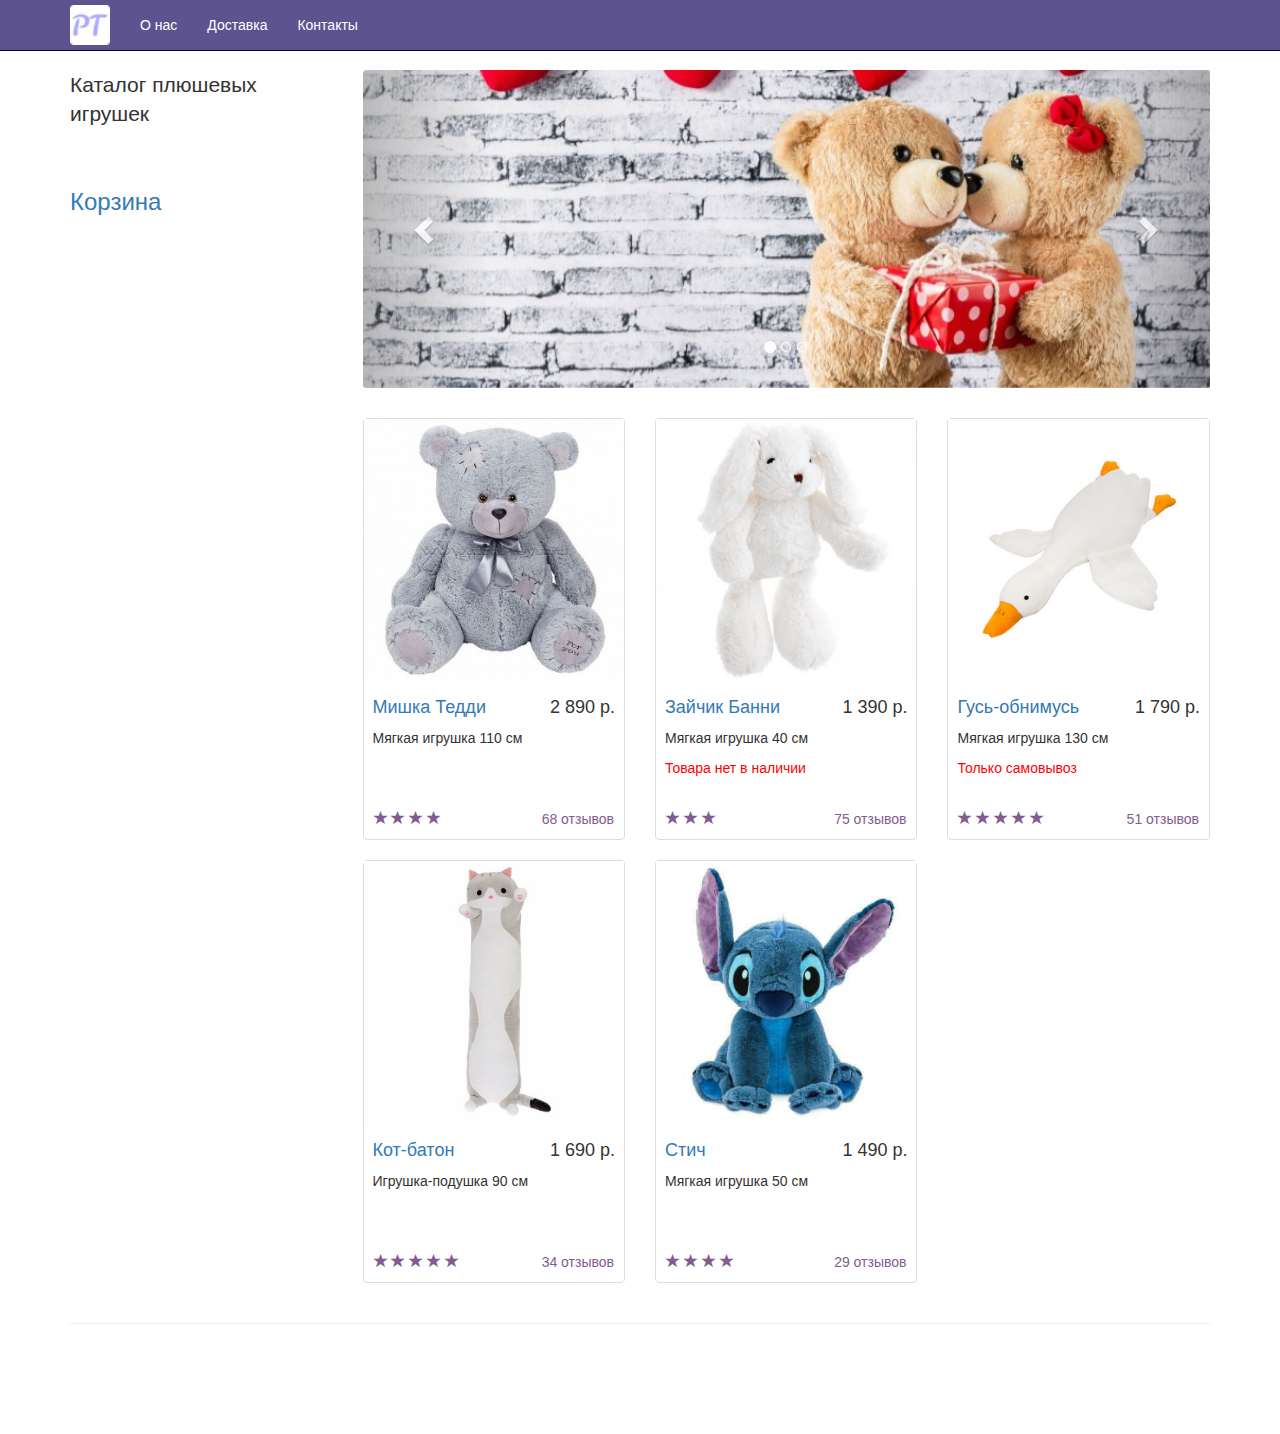
<file: index.html>
<!DOCTYPE html>
<html>

<head>
    <meta charset="utf-8">

    <title>PlushToys</title>
    <link href="css/bootstrap.min.css" rel="stylesheet">
	<link href="css/style.css" rel="stylesheet">
  <link rel="shortcut icon" href="img/logo-192x192.png" type="image/png">
	<!-- jQuery -->
    <script src="js/jquery.js"></script>

    <!-- Bootstrap Core JavaScript -->
    <script src="js/bootstrap.min.js"></script>
	
	<script src="js/shop.js"></script>
</head>

<body>
   <nav class="navbar navbar-inverse navbar-fixed-top" role="navigation" style="background-color: rgb(93, 84, 143);">
    <div class="container">
        <!--<div class="navbar-header"> -->
            <a class="navbar-brand" href="#" style="color: white;"><img src="img/logo-32x32.png"></a>
        <!-- </div> -->
        <div class="collapse navbar-collapse" id="bs-example-navbar-collapse-1">
            <ul class="nav navbar-nav">
                <li>
                    <a href="html/about.html" style="color: white;">О нас</a>
                </li>
                <li>
                    <a href="html/services.html" style="color: white;">Доставка</a>
                </li>
                <li>
                    <a href="html/contacts.html" style="color: white;">Контакты</a>
                </li>
            </ul>
        </div>
    </div>
</nav>

    </nav>

    <div class="container">

        <div class="row">

            <div class="col-md-3">
                <p class="lead">Каталог плюшевых игрушек</p>
				<br>
				<h3><a href="" class="cart-link" data-toggle="modal" data-target="#Cart"> Корзина </a> </h3>
            </div>

            <div class="col-md-9">

                <div class="row carousel-holder">

                    <div class="col-md-12">
                        <div id="carousel-example-generic" class="carousel slide" data-ride="carousel">
                            <ol class="carousel-indicators">
                                <li data-target="#carousel-example-generic" data-slide-to="0" class="active"></li>
                                <li data-target="#carousel-example-generic" data-slide-to="1"></li>
                                <li data-target="#carousel-example-generic" data-slide-to="2"></li>
                            </ol>
                            <div class="carousel-inner">
                                <div class="item active">
                                    <img class="slide-image" src="img/800x300(1).jpg" alt="">
                                </div>
                                <div class="item">
                                    <img class="slide-image" src="img/800x300(2).jpg" alt="">
                                </div>
                                <div class="item">
                                    <img class="slide-image" src="img/800x300(3).jpg" alt="">
                                </div>
                            </div>
                            <a class="left carousel-control" href="#carousel-example-generic" data-slide="prev">
                                <span class="glyphicon glyphicon-chevron-left"></span>
                            </a>
                            <a class="right carousel-control" href="#carousel-example-generic" data-slide="next">
                                <span class="glyphicon glyphicon-chevron-right"></span>
                            </a>
                        </div>
                    </div>

                </div>

                <div class="row">

                    <div class="col-sm-4 col-lg-4 col-md-4">
                        <div class="thumbnail">
                            <img src="img/goods/320x150(1).jpg" alt="">
                            <div class="caption">
                                <h4 class="pull-right">2 890 р.</h4>
                                <h4><a href="" data-toggle="modal" data-target="#FirstGoodModal">Мишка Тедди</a>
                                </h4>
                                <p>Мягкая игрушка 110 см</p>
                            </div>
                            <div class="ratings">
                                <p class="pull-right">68 отзывов</p>
                                <p>
                                    <span class="glyphicon glyphicon-star"></span>
                                    <span class="glyphicon glyphicon-star"></span>
                                    <span class="glyphicon glyphicon-star"></span>
                                    <span class="glyphicon glyphicon-star"></span>
                                </p>
                            </div>
                        </div>
                    </div>

                    <div class="col-sm-4 col-lg-4 col-md-4">
                        <div class="thumbnail">
                            <img src="img/goods/320x150(2).jpg" alt="">
                            <div class="caption">
                                <h4 class="pull-right">1 390 р.</h4>
                                <h4><a href="" data-toggle="modal" data-target="#SecondGoodModal">Зайчик Банни</a>
                                </h4>
                                <p>Мягкая игрушка 40 см</p>
                                <p><font color="red">Товара нет в наличии</font></p>
                            </div>
                            <div class="ratings">
                                <p class="pull-right">75 отзывов</p>
                                <p>
                                    <span class="glyphicon glyphicon-star"></span>
                                    <span class="glyphicon glyphicon-star"></span>
                                    <span class="glyphicon glyphicon-star"></span> 
                                </p>
                            </div>
                        </div>
                    </div>

                    <div class="col-sm-4 col-lg-4 col-md-4">
                        <div class="thumbnail">
                            <img src="img/goods/320x150(3).jpg" alt="">
                            <div class="caption">
                                <h4 class="pull-right">1 790 р.</h4>
                                <h4><a href="" data-toggle="modal" data-target="#ThirdGoodModal">Гусь-обнимусь</a>
                                </h4>
                                <p>Мягкая игрушка 130 см</p>
                                <p><font color="red">Только самовывоз</font></p>
                            </div>
                            <div class="ratings">
                                <p class="pull-right">51 отзывов</p>
                                <p>
                                    <span class="glyphicon glyphicon-star"></span>
                                    <span class="glyphicon glyphicon-star"></span>
                                    <span class="glyphicon glyphicon-star"></span>
                                    <span class="glyphicon glyphicon-star"></span>
                                    <span class="glyphicon glyphicon-star"></span>
                                </p>
                            </div>
                        </div>
                    </div>

                    <div class="col-sm-4 col-lg-4 col-md-4">
                        <div class="thumbnail">
                            <img src="img/goods/320x150(4).jpg" alt="">
                            <div class="caption">
                                <h4 class="pull-right">1 690 р.</h4>
                                <h4><a href="" data-toggle="modal" data-target="#FourthGoodModal">Кот-батон</a>
                                </h4>
                                <p>Игрушка-подушка 90 см</p>
                            </div>
                            <div class="ratings">
                                <p class="pull-right">34 отзывов</p>
                                <p>
                                    <span class="glyphicon glyphicon-star"></span>
                                    <span class="glyphicon glyphicon-star"></span>
                                    <span class="glyphicon glyphicon-star"></span>
                                    <span class="glyphicon glyphicon-star"></span>
                                    <span class="glyphicon glyphicon-star"></span>
                                </p>
                            </div>
                        </div>
                    </div>

                    <div class="col-sm-4 col-lg-4 col-md-4">
                        <div class="thumbnail">
                            <img src="img/goods/320x150(5).jpg" alt="">
                            <div class="caption">
                                <h4 class="pull-right">1 490 р.</h4>
                                <h4><a href="" data-toggle="modal" data-target="#FifthGoodModal">Стич</a>
                                </h4>
                                <p>Мягкая игрушка 50 см</p>
                            </div>
                            <div class="ratings">
                                <p class="pull-right">29 отзывов</p>
                                <p>
                                    <span class="glyphicon glyphicon-star"></span>
                                    <span class="glyphicon glyphicon-star"></span>
                                    <span class="glyphicon glyphicon-star"></span>
                                    <span class="glyphicon glyphicon-star"></span>
                                </p>
                            </div>
                        </div>
                    </div>

                </div>

            </div>

        </div>

    </div>
    <!-- /.container -->

    <div class="container">

        <hr>

        <!-- Footer -->
        <footer>
            <div class="row">
                <div class="col-lg-12">
                    <p></p>
                </div>
            </div>
        </footer>

    </div>
    <!-- /.container -->
	
	<div class="modal fade" id="FirstGoodModal">
  <div class="modal-dialog">
    <div class="modal-content">
      <div class="modal-header">
        <button type="button" class="close" data-dismiss="modal" aria-label="Close"><span aria-hidden="true">&times;</span></button>
        <h4 class="modal-title">Мишка Тедди</h4>
      </div>
      <div class="modal-body">
	  <img src="img/goods/320x150(1).jpg"
        <p>Мишка Тедди – популярная игрушка</p> <p>Его мягкая, плюшевая шерсть создает ощущение нежности, словно он облачен в самый теплый пух. Яркие глаза Мишки Тедди говорят с вами языком доброты и верности. Завершающим штрихом является маленькая бантик на шее Мишки, как символ его преданности и готовности подарить Вам море умиротворения.</p>
		<button class="btn-primary add-to-busket-btn"><span class="glyphicon glyphicon-shopping-cart"></span> Добавить в корзину </button>
		<div class="add-to-busket-block">
			<button class="btn-primary btn-minus">-</button>
			<input class="form-control count-input" />
			<button class="btn-primary btn-plus">+</button>
			<button class="btn-success"><span class="glyphicon glyphicon-ok ok-1"></span></button>
		</div>
      </div>
      <div class="modal-footer">
        <button type="button" class="btn btn-default btn-close" data-dismiss="modal">Закрыть</button>
        <button type="button" class="btn btn-primary">Сохранить изменения</button>
      </div>
    </div><!-- /.modal-content -->
  </div><!-- /.modal-dialog -->
</div><!-- /.modal -->

<div class="modal fade" id="SecondGoodModal">
  <div class="modal-dialog">
    <div class="modal-content">
      <div class="modal-header">
        <button type="button" class="close" data-dismiss="modal" aria-label="Close"><span aria-hidden="true">&times;</span></button>
        <h4 class="modal-title">Зайчик Банни</h4>
      </div>
      <div class="modal-body">
	  <img src="img/goods/320x150(2).jpg"
        <p>Зайчик Банни – Ваш маленький друг <p>Его ушки, словно облачка, создают впечатление нежности и подмигивают вам, приглашая в мир веселья и игр. Мягкие, подвижные лапки позволяют Зайчику Банни принимать разные позы, будто он готов к игре и веселью. С Зайчиком Банни рядом, Вы всегда можете быть уверены, что у вас есть надежный друг, готовый поддержать вас в любой ситуации.</p>
		<button class="btn-primary add-to-busket-btn"><span class="glyphicon glyphicon-shopping-cart"></span>  Добавить в корзину </button>
		<div class="add-to-busket-block">
			<button class="btn-primary btn-minus">-</button>
			<input class="form-control count-input" />
			<button class="btn-primary btn-plus">+</button>
			<button class="btn-success"><span class="glyphicon glyphicon-ok ok-2"></span></button>
		</div>
      </div>
      <div class="modal-footer">
        <button type="button" class="btn btn-default btn-close" data-dismiss="modal">Закрыть</button>
        <button type="button" class="btn btn-primary">Сохранить изменения</button>
      </div>
    </div><!-- /.modal-content -->
  </div><!-- /.modal-dialog -->
</div><!-- /.modal -->


	<div class="modal fade" id="ThirdGoodModal">
  <div class="modal-dialog">
    <div class="modal-content">
      <div class="modal-header">
        <button type="button" class="close" data-dismiss="modal" aria-label="Close"><span aria-hidden="true">&times;</span></button>
        <h4 class="modal-title">Гусь-обнимусь</h4>
      </div>
      <div class="modal-body">
	  <img src="img/goods/320x150(3).jpg"
        <p>Гусь-обнимусь – пушистый терапевт <p>Его мягкие крылья словно созданы для того, чтобы пригласить Вас в ласковое объятие и подарить ощущение безопасности. Добрые глаза Гуся-обнимусь наполнены теплом и пониманием. Он готов стать Вашим лучшим слушателем и другом. Его милый клюв и ножки создают уютное впечатление, словно он приглашает Вас на вдохновляющую прогулку по мягким облакам.</p>
		<button class="btn-primary add-to-busket-btn"><span class="glyphicon glyphicon-shopping-cart"></span> Добавить в корзину  </button>
		<div class="add-to-busket-block">
			<button class="btn-primary btn-minus">-</button>
			<input class="form-control count-input" />
			<button class="btn-primary btn-plus">+</button>
			<button class="btn-success"><span class="glyphicon glyphicon-ok ok-3"></span></button>
		</div>
      </div>
      <div class="modal-footer">
        <button type="button" class="btn btn-default btn-close" data-dismiss="modal">Закрыть</button>
        <button type="button" class="btn btn-primary">Сохранить изменения</button>
      </div>
    </div><!-- /.modal-content -->
  </div><!-- /.modal-dialog -->
</div><!-- /.modal -->

<div class="modal fade" id="FourthGoodModal">
  <div class="modal-dialog">
    <div class="modal-content">
      <div class="modal-header">
        <button type="button" class="close" data-dismiss="modal" aria-label="Close"><span aria-hidden="true">&times;</span></button>
        <h4 class="modal-title">Кот-батон</h4>
      </div>
      <div class="modal-body">
	  <img src="img/goods/320x150(4).jpg"
        <p>Кот-батон – милый союзник <p>Любопытные глаза Кота-батона загадочно сверкают, словно зовут Вас в мир веселья и волшебства. Его маленький хвостик — настоящий символ игривости, готовый вам дарить радость и веселье. Миленькое брюшко Кота-батона создает ощущение комфорта и беззаветной дружбы. </p>
		<button class="btn-primary add-to-busket-btn"><span class="glyphicon glyphicon-shopping-cart"></span>  Добавить в корзину </button>
		<div class="add-to-busket-block">
			<button class="btn-primary btn-minus">-</button>
			<input class="form-control count-input" />
			<button class="btn-primary btn-plus">+</button>
			<button class="btn-success"><span class="glyphicon glyphicon-ok ok-4"></span></button>
		</div>
      </div>
      <div class="modal-footer">
        <button type="button" class="btn btn-default btn-close" data-dismiss="modal">Закрыть</button>
        <button type="button" class="btn btn-primary">Сохранить изменения</button>
      </div>
    </div><!-- /.modal-content -->
  </div><!-- /.modal-dialog -->
</div><!-- /.modal -->

<div class="modal fade" id="FifthGoodModal">
  <div class="modal-dialog">
    <div class="modal-content">
      <div class="modal-header">
        <button type="button" class="close" data-dismiss="modal" aria-label="Close"><span aria-hidden="true">&times;</span></button>
        <h4 class="modal-title">Стич</h4>
      </div>
      <div class="modal-body">
	  <img src="img/goods/320x150(5).jpg"
        <p>Стич – озорной спутник <p>Стич не просто плюшевая игрушка, это настоящий друг для Ваших веселых моментов. Стич выглядит как пришелец из самого веселого уголка галактики. Его яркий цвет и большие глаза не оставят вас равнодушными. Невероятные ушки Стича как крылья, готовые поднять Вас в воздух в мир воображения и удивительных снов.</p>
		<button class="btn-primary add-to-busket-btn"><span class="glyphicon glyphicon-shopping-cart"></span>  Добавить в корзину </button>
		<div class="add-to-busket-block">
			<button class="btn-primary btn-minus">-</button>
			<input class="form-control count-input" />
			<button class="btn-primary btn-plus">+</button>
			<button class="btn-success"><span class="glyphicon glyphicon-ok ok-5"></span></button>
		</div>
      </div>
      <div class="modal-footer">
        <button type="button" class="btn btn-default btn-close" data-dismiss="modal">Закрыть</button>
        <button type="button" class="btn btn-primary">Сохранить изменения</button>
      </div>
    </div><!-- /.modal-content -->
  </div><!-- /.modal-dialog -->
</div><!-- /.modal -->

	<div class="modal fade" id="Cart">
  <div class="modal-dialog">
    <div class="modal-content">
      <div class="modal-header">
        <button type="button" class="close" data-dismiss="modal" aria-label="Close"><span aria-hidden="true">&times;</span></button>
        <h4 class="modal-title">Корзина</h4>
      </div>
      <div class="modal-body cart-body">
	
      </div>
      <div class="modal-footer">
	  		<button type="button" class="btn btn-default btn-close" OnClick="clearCart(); $('.cart-body').html('');"> Очистить корзину </button>
        <button type="button" class="btn btn-default btn-close" data-dismiss="modal">Закрыть</button>
        <button type="button" class="btn btn-primary btn-order">Заказать</button>
      </div>
    </div><!-- /.modal-content -->
  </div><!-- /.modal-dialog -->
</div><!-- /.modal -->


    

</body>

</html>
</file>
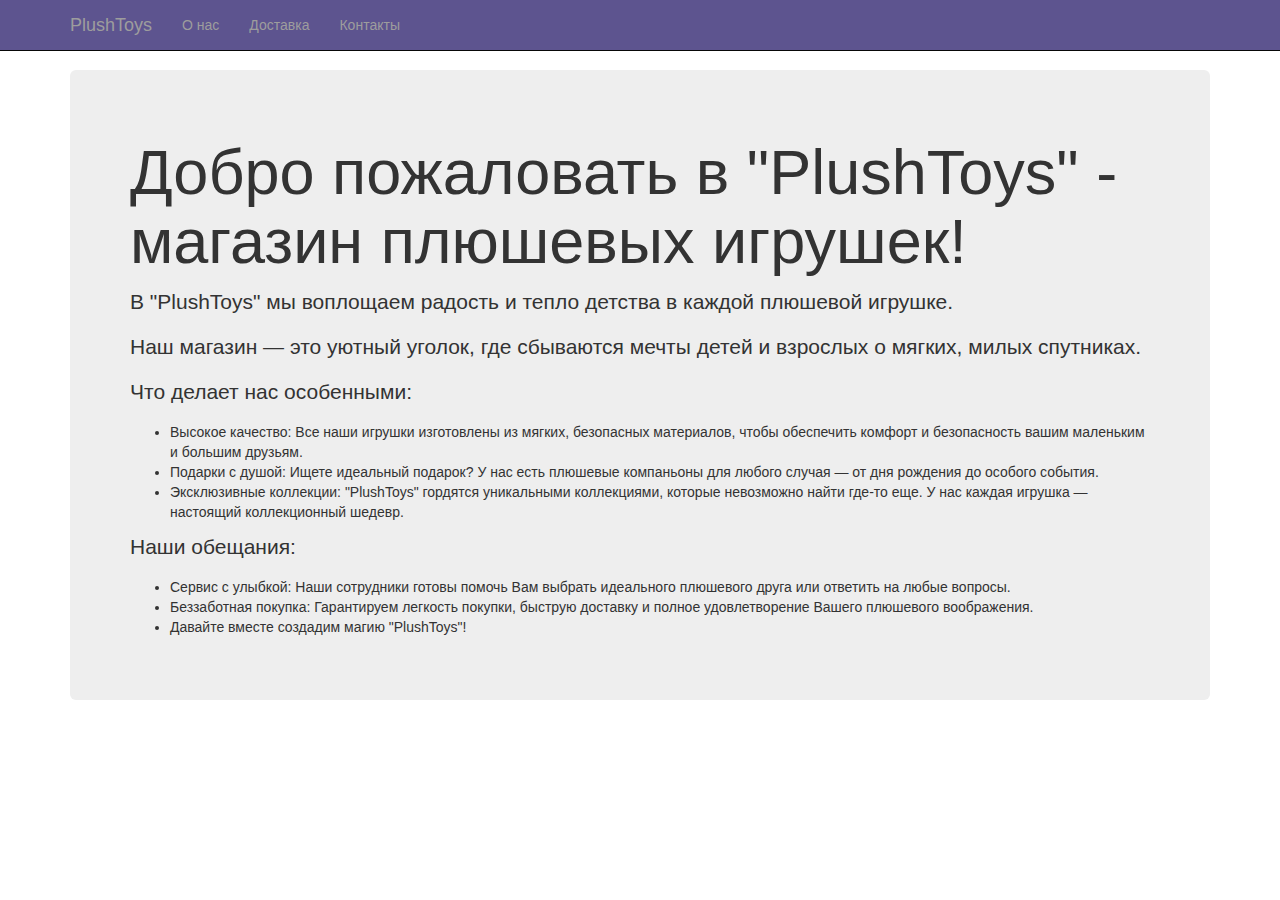
<file: html/about.html>
<!DOCTYPE html>
<html>

<head>
    <meta charset="utf-8">

    <title>PlushToys</title>
    <link href="../css/bootstrap.min.css" rel="stylesheet">
	<link href="../css/style.css" rel="stylesheet">
    <link rel="shortcut icon" href="img/logo-192x192.png" type="image/png">

</head>

<body>
    <nav class="navbar navbar-inverse navbar-fixed-top" role="navigation" style="background-color: rgb(93, 84, 143);">
        <div class="container">
            <div class="navbar-header">
                <a class="navbar-brand" href="../index.html">PlushToys</a>
            </div>
            <div class="collapse navbar-collapse" id="bs-example-navbar-collapse-1">
                <ul class="nav navbar-nav">
                    <li>
                        <a href="#">О нас</a>
                    </li>
                    <li>
                        <a href="services.html">Доставка</a>
                    </li>
                    <li>
                        <a href="contacts.html">Контакты</a>
                    </li>
                </ul>
            </div>
        </div>
    </nav>

    <div class="container">
        <div class="jumbotron">
            <h1>Добро пожаловать в "PlushToys" - магазин плюшевых игрушек!</h1>
            <p>В "PlushToys" мы воплощаем радость и тепло детства в каждой плюшевой игрушке.</p>
            <p>Наш магазин — это уютный уголок, где сбываются мечты детей и взрослых о мягких, милых спутниках.</p>

            <p>Что делает нас особенными:</p>
            <ul>
                <li>Высокое качество: Все наши игрушки изготовлены из мягких, безопасных материалов, чтобы обеспечить комфорт и безопасность вашим маленьким и большим друзьям.</li>
                <li>Подарки с душой: Ищете идеальный подарок? У нас есть плюшевые компаньоны для любого случая — от дня рождения до особого события.</li>
                <li>Эксклюзивные коллекции: "PlushToys" гордятся уникальными коллекциями, которые невозможно найти где-то еще. У нас каждая игрушка — настоящий коллекционный шедевр.</li>
            </ul>
                
            <p>Наши обещания:</p>
            <ul>    
                <li>Сервис с улыбкой: Наши сотрудники готовы помочь Вам выбрать идеального плюшевого друга или ответить на любые вопросы. 
                <li>Беззаботная покупка: Гарантируем легкость покупки, быструю доставку и полное удовлетворение Вашего плюшевого воображения.   
                <li>Давайте вместе создадим магию "PlushToys"!</p>
            </ul>
        </div>
    </div>

</body>
</html>
</file>
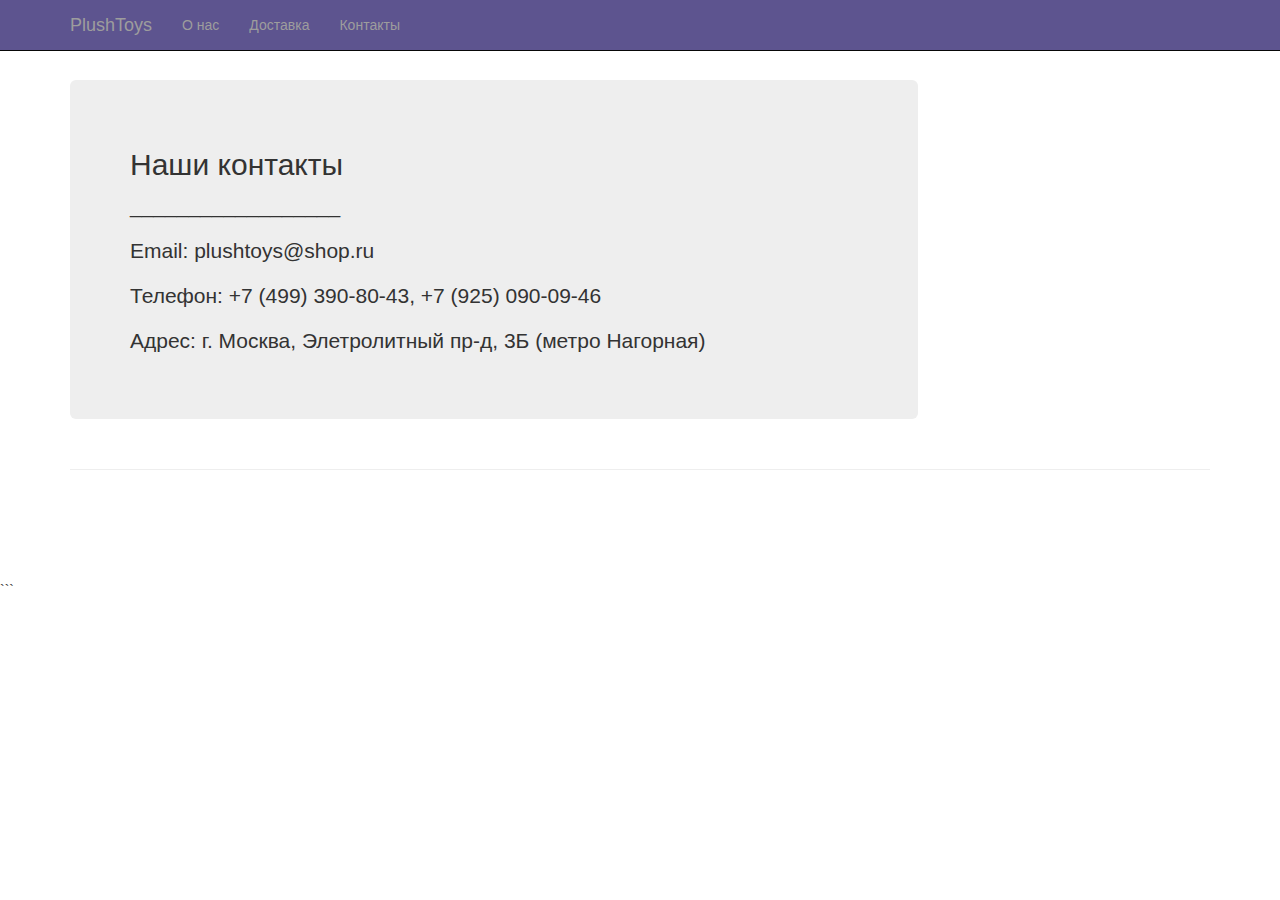
<file: html/contacts.html>
<!DOCTYPE html>
<html>

<head>
    <meta charset="utf-8">

    <title>PlushToys</title>
    <link href="../css/bootstrap.min.css" rel="stylesheet">
	<link href="../css/style.css" rel="stylesheet">
    <link rel="shortcut icon" href="img/logo-192x192.png" type="image/png">

</head>

<body>
    <nav class="navbar navbar-inverse navbar-fixed-top" role="navigation" style="background-color: rgb(93, 84, 143);">
        <div class="container">
            <div class="navbar-header">
                <a class="navbar-brand" href="../index.html">PlushToys</a>
            </div>
            <div class="collapse navbar-collapse" id="bs-example-navbar-collapse-1">
                <ul class="nav navbar-nav">
                    <li>
                        <a href="about.html">О нас</a>
                    </li>
                    <li>
                        <a href="services.html">Доставка</a>
                    </li>
                    <li>
                        <a href="#">Контакты</a>
                    </li>
                </ul>
            </div>
        </div>
    </nav>

    <div class="container">
        <div class="row">

            <div class="col-md-9">        

                <div class="row">

                    <p></p>

                </div>

                <div class="jumbotron">
                    <h2>Наши контакты</h2>
                    <p>__________________</p>
                    <p>Email: plushtoys@shop.ru</p>
                    <p>Телефон: +7 (499) 390-80-43, +7 (925) 090-09-46</p>
                    <p>Адрес: г. Москва, Элетролитный пр-д, 3Б (метро Нагорная) </p>
                </div>

            </div>

        </div>
    </div>

    <div class="container">

        <hr>

        <!-- Footer -->
        <footer>
            <div class="row">
                <div class="col-lg-12">
                    <p></p>
                </div>
            </div>
        </footer>

    </div>
    <!-- /.container -->

</body>

</html>
```
</file>
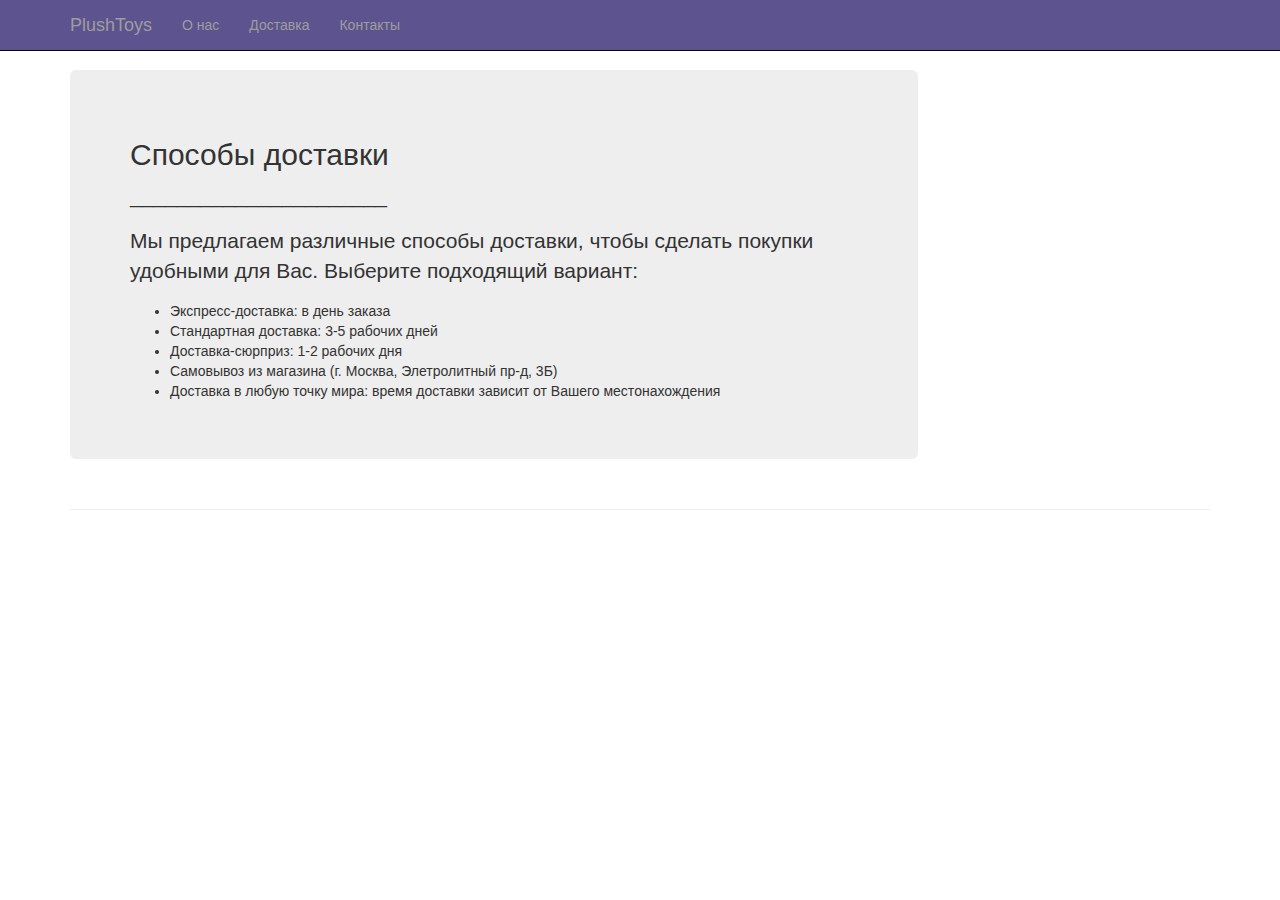
<file: html/services.html>
<!DOCTYPE html>
<html>

<head>
    <meta charset="utf-8">

    <title>PlushToys</title>
    <link href="../css/bootstrap.min.css" rel="stylesheet">
	<link href="../css/style.css" rel="stylesheet">
    <link rel="shortcut icon" href="img/logo-192x192.png" type="image/png">

</head>

<body>
    <nav class="navbar navbar-inverse navbar-fixed-top" role="navigation" style="background-color: rgb(93, 84, 143);">
        <div class="container">
            <div class="navbar-header">
                <a class="navbar-brand" href="../index.html">PlushToys</a>
            </div>
            <div class="collapse navbar-collapse" id="bs-example-navbar-collapse-1">
                <ul class="nav navbar-nav">
                    <li>
                        <a href="about.html">О нас</a>
                    </li>
                    <li>
                        <a href="#">Доставка</a>
                    </li>
                    <li>
                        <a href="contacts.html">Контакты</a>
                    </li>
                </ul>
            </div>
        </div>
    </nav>

    <div class="container">
        <div class="row">

            <div class="col-md-9">        

                <div class="jumbotron">
                    <h2>Способы доставки</h2>
                    <p>______________________</p>
                    <p>Мы предлагаем различные способы доставки, чтобы сделать покупки удобными для Вас. Выберите подходящий вариант:</p>
                    <ul>
                        <li>Экспресс-доставка: в день заказа</li>
                        <li>Стандартная доставка: 3-5 рабочих дней</li>
                        <li>Доставка-сюрприз: 1-2 рабочих дня</li>
                        <li>Самовывоз из магазина (г. Москва, Элетролитный пр-д, 3Б)</li>
                        <li>Доставка в любую точку мира: время доставки зависит от Вашего местонахождения</li>
                    </ul>
                </div>

            </div>

        </div>
    </div>

    <div class="container">

        <hr>

        <!-- Footer -->
        <footer>
            <div class="row">
                <div class="col-lg-12">
                    <p></p>
                </div>
            </div>
        </footer>

    </div>
    <!-- /.container -->

</body>

</html>
</file>
<file: css/style.css>
body {
    padding-top: 70px; /* Required padding for .navbar-fixed-top. Remove if using .navbar-static-top. Change if height of navigation changes. */
}

.count-input {
	width:10%;
	display: inline;
}

.navbar-brand img {
    position: relative;
    width:40px;
    bottom: 10px;
}

.add-to-basket-block {
	margin-top: 7px;
}


.modal-image {
	width: 100%;
}

.slide-image {
    width: 100%;
}

.carousel-holder {
    margin-bottom: 30px;
}

.carousel-control,
.item {
    border-radius: 4px;
}

.caption {
    height: 130px;
    overflow: hidden;
}

.caption h4 {
    white-space: nowrap;
}

.thumbnail img {
    width: 100%;
}

.ratings {
    padding-right: 10px;
    padding-left: 10px;
    color: #835a92;
}

.thumbnail {
    padding: 0;
}

.thumbnail .caption-full {
    padding: 9px;
    color: #333;
}
.amount{
    display: inline;
}
.product{
    display: inline;
}
.remove-from-cart{
    display: inline;
}
footer {
    margin: 50px 0;
}
</file>
